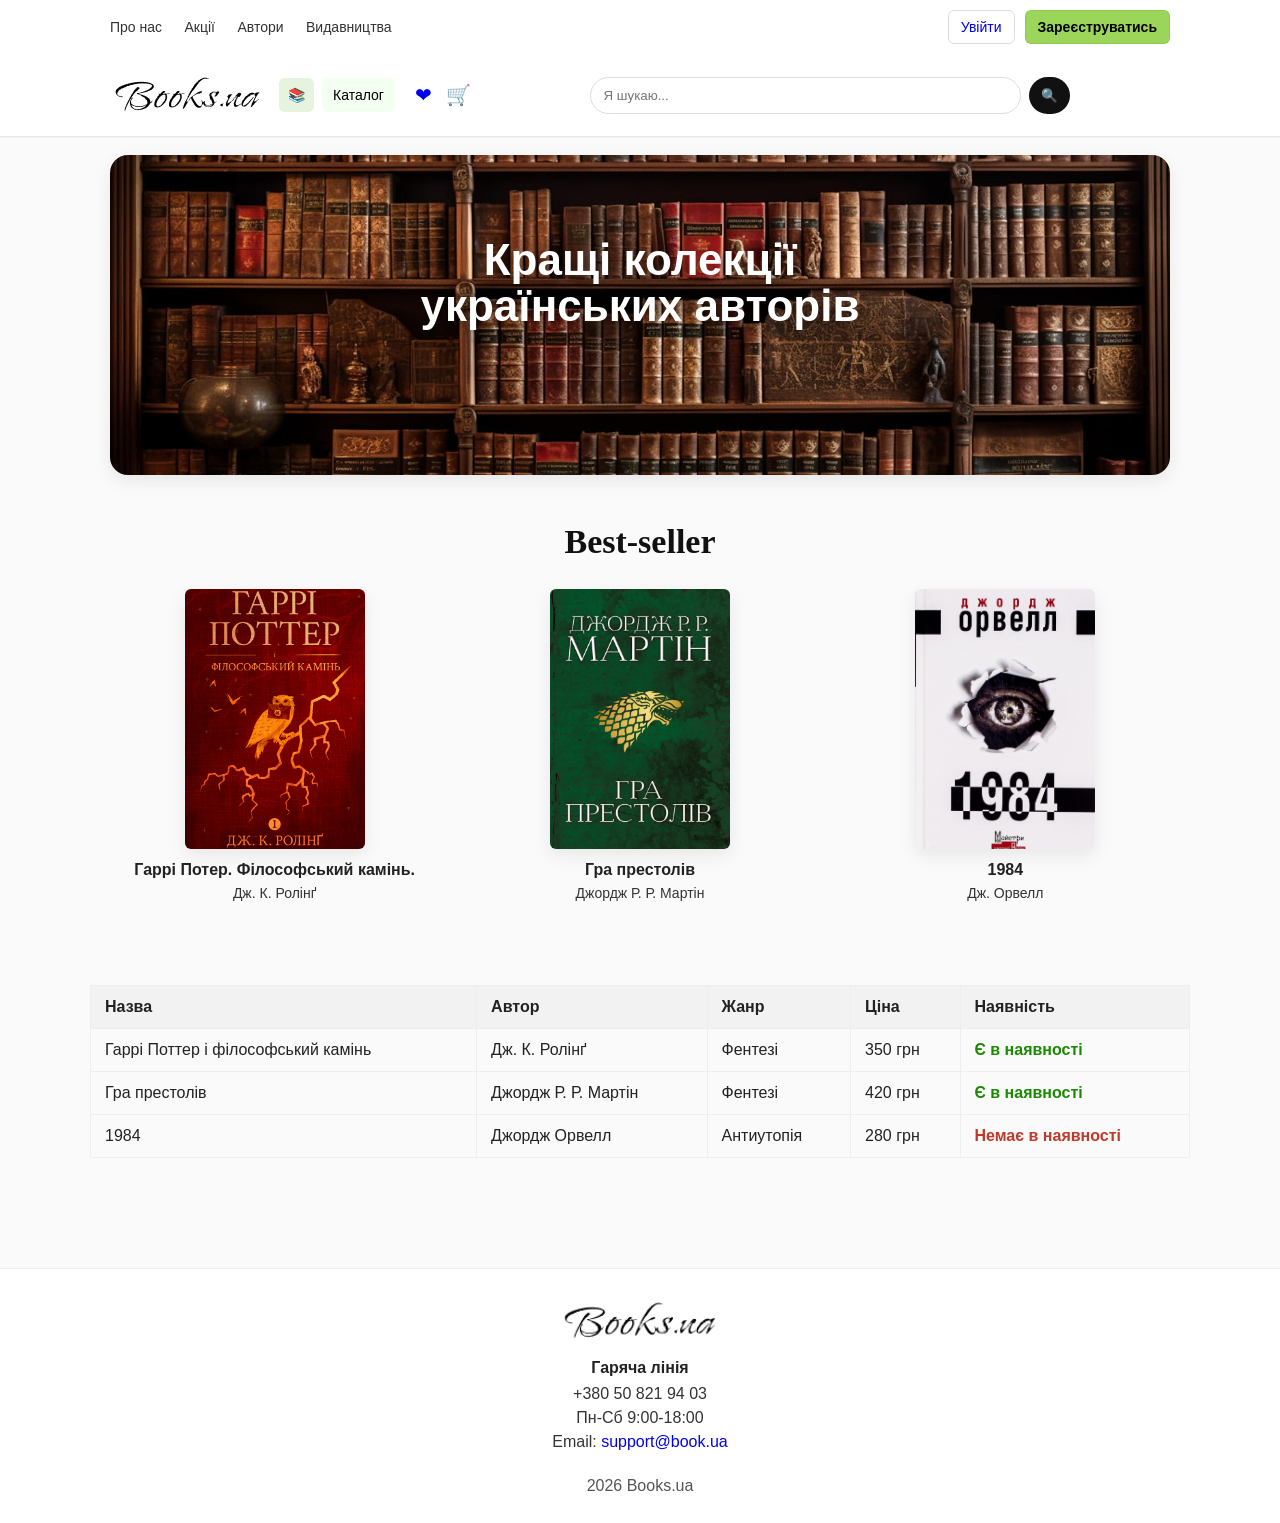
<file: pages/index.html>
<!DOCTYPE html>
<html lang="uk">
<head>
  <meta charset="utf-8" />
  <meta name="viewport" content="width=device-width,initial-scale=1" />
  <title>Books.ua</title>
  <link rel="stylesheet" href="../style.css">
  <script src="../script/script.js" defer></script>
  <script src="../script/accesButton.js" defer></script>
</head>

<body>
  <header class="siteHeader">
    <div class="topbar">
      <img class="burgerMenu" src="../images/BurgerMenu.png">
      <nav class="firstButtons">
        <a href="#about">Про нас</a>
        <a href="#promotions">Акції</a>
        <a href="#authors">Автори</a>
        <a href="#publishers">Видавництва</a>
      </nav>
      <div class="authentication">
        <a href="login.html" class="btn goIn">Увійти</a>
        <a href="registration.html" class="btn registration">Зареєструватись</a>
        <a href="profile.html" class="btn profile">Profile</a>
        <button class="btn logOut">Log out</button>
      </div>
    </div>

    <div class="headerMain">
      <div class="brand">
        <div class="logo-box">
          <img src="../images/Logo.png" alt="Books.ua" class="logo-img">
        </div>
        <div class="catalog">
          <button class="btn catalogImage">📚</button>
          <button class="btn catalogText">Каталог</button>
        </div>
      </div>

      <div class="icons">
        <a href="/account" class="icon iconHuman">👤</a>
        <a href="/favorites" class="icon">❤</a>
        <a href="/cart" class="icon">🛒</a>
      </div>

      <div class="searchWrap">
        <form class="searchForm">
          <input id="q" class="searchInput" placeholder="Я шукаю..." />
          <button class="searchImage">🔍</button>
        </form>
      </div>
    </div>
  </header>

  <main>
    <section class="collections">
      <img class="collectionsImage" src="../images/booksShelf.jpg" alt="Кращі колекції українських авторів">
      <h1 class="collectionsTitle">Кращі колекції<br>українських авторів</h1>
    </section>

    <section class="bestSeller container">
      <h2 class="sectionTitle">Best-seller</h2>

      <div class="booksGrid">
        <article class="bookCard">
          <img src="../images/GarryPotter.jpg" alt="Гаррі Поттер. Філософський камінь" class="bookCover">
          <h3 class="bookTitle">Гаррі Потер. Філософський камінь.</h3>
          <p class="booksAuthor">Дж. К. Ролінґ</p>
        </article>

        <article class="bookCard">
          <img src="../images/GameOfTrones.jpg" alt="Гра престолів" class="bookCover">
          <h3 class="bookTitle">Гра престолів</h3>
          <p class="booksAuthor">Джордж Р. Р. Мартін</p>
        </article>

        <article class="bookCard">
          <img src="../images/nineteenth.jpg" alt="1984" class="bookCover">
          <h3 class="bookTitle">1984</h3>
          <p class="booksAuthor">Дж. Орвелл</p>
        </article>
      </div>
    </section>

    <section class="catalogTable container">
      <table class="booksTable" summary="Список бестселерів з цінами та наявністю">
        <thead>
          <tr>
            <th>Назва</th>
            <th>Автор</th>
            <th>Жанр</th>
            <th>Ціна</th>
            <th>Наявність</th>
          </tr>
        </thead>
        <tbody>
          <tr>
            <td>Гаррі Поттер і філософський камінь</td>
            <td>Дж. К. Ролінґ</td>
            <td>Фентезі</td>
            <td>350 грн</td>
            <td class="inStock">Є в наявності</td>
          </tr>
          <tr>
            <td>Гра престолів</td>
            <td>Джордж Р. Р. Мартін</td>
            <td>Фентезі</td>
            <td>420 грн</td>
            <td class="inStock">Є в наявності</td>
          </tr>
          <tr>
            <td>1984</td>
            <td>Джордж Орвелл</td>
            <td>Антиутопія</td>
            <td>280 грн</td>
            <td class="outOfStock">Немає в наявності</td>
          </tr>
        </tbody>
      </table>
    </section>
  </main>

  <footer class="siteFooter">
    <div class="footerInner container">
      <div class="footerLeft">
        <!-- <a href="/" class="footer-logo"> -->
        <img src="../images/Logo.png" alt="Books.ua" class="logoImage small">
        <!-- </a> -->
        <div class="contacts">
          <h4>Гаряча лінія</h4>
          <p>+380 50 821 94 03</p>
          <p>Пн-Сб 9:00-18:00</p>
          <p>Email: <a href="mailto:support@book.ua">support@book.ua</a></p>
        </div>
      </div>

    <div class="copyright">
      <span id="year"></span> Books.ua
    </div>
  </footer>

  <script>
    document.getElementById('year').textContent = new Date().getFullYear();
  </script>
</body>
</html>
</file>
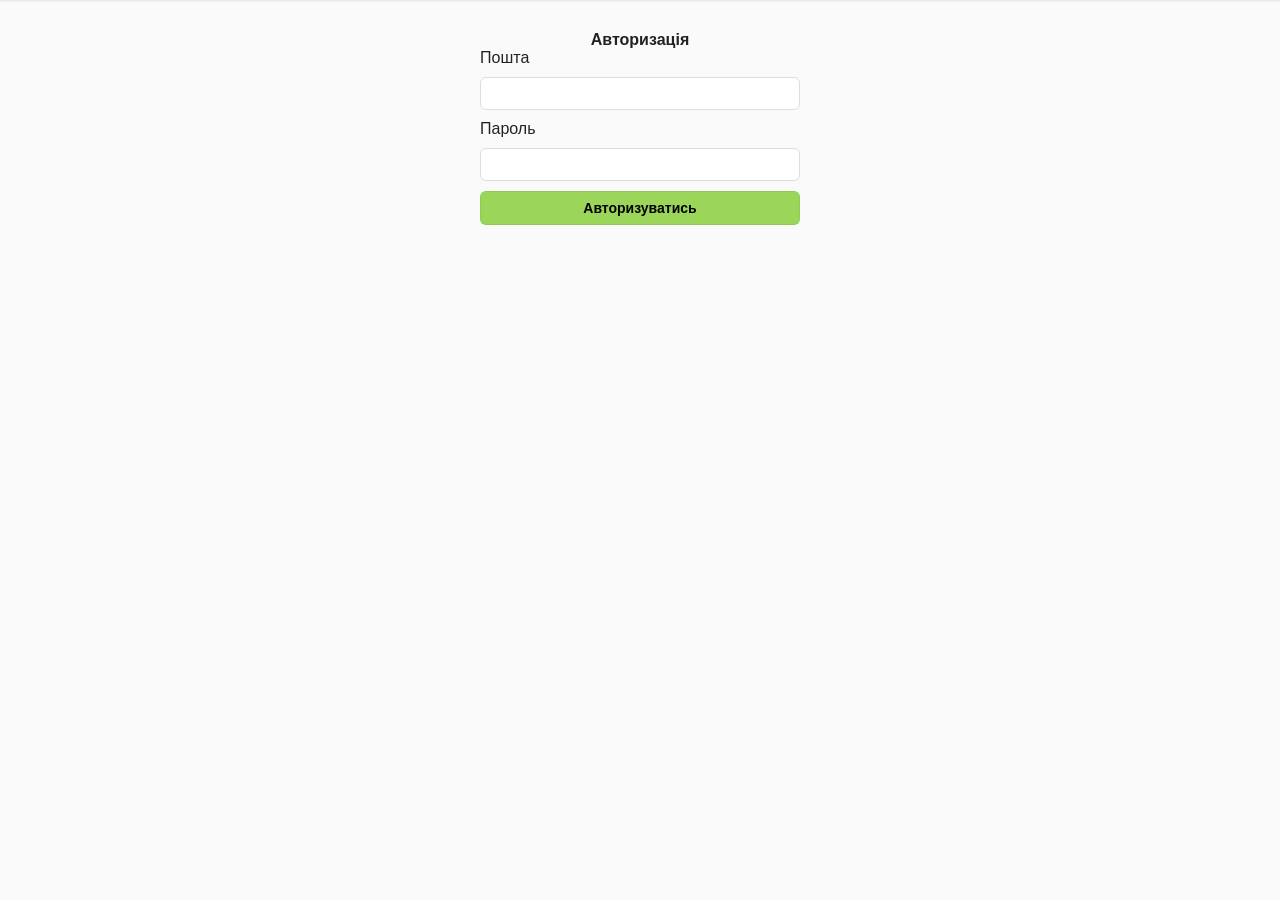
<file: pages/login.html>
<!DOCTYPE html>
<html lang="uk">
<head>
  <meta charset="utf-8" />
  <meta name="viewport" content="width=device-width,initial-scale=1" />
  <title>Books.ua</title>
  <link rel="stylesheet" href="../style.css">
  <script src="../script/script.js" defer></script>
  <script src="../script/login.js" defer></script>
</head>

<body>
  <header class="siteHeader">
  </header>

  <main>
    <div class="footerInner container">
      <div class="footerRight" id="reg">
        <h4 class="loginFormText">Авторизація</h4>
        <form class="loginForm">
          <label class="label">Пошта</label>
          <input id="email" type="text" name="email" required class="input">
          <div class="error errorEmail">Invalid email</div>

          <label class="label">Пароль</label>
          <input id="password1" type="password" name="password" required class="input">
          <div class="error errorPassword">Invalid password</div>

          <button type="submit" class="btn login">Авторизуватись</button>
        </form>
      </div>
    </div>
  </main>
</body>
</html>
</file>
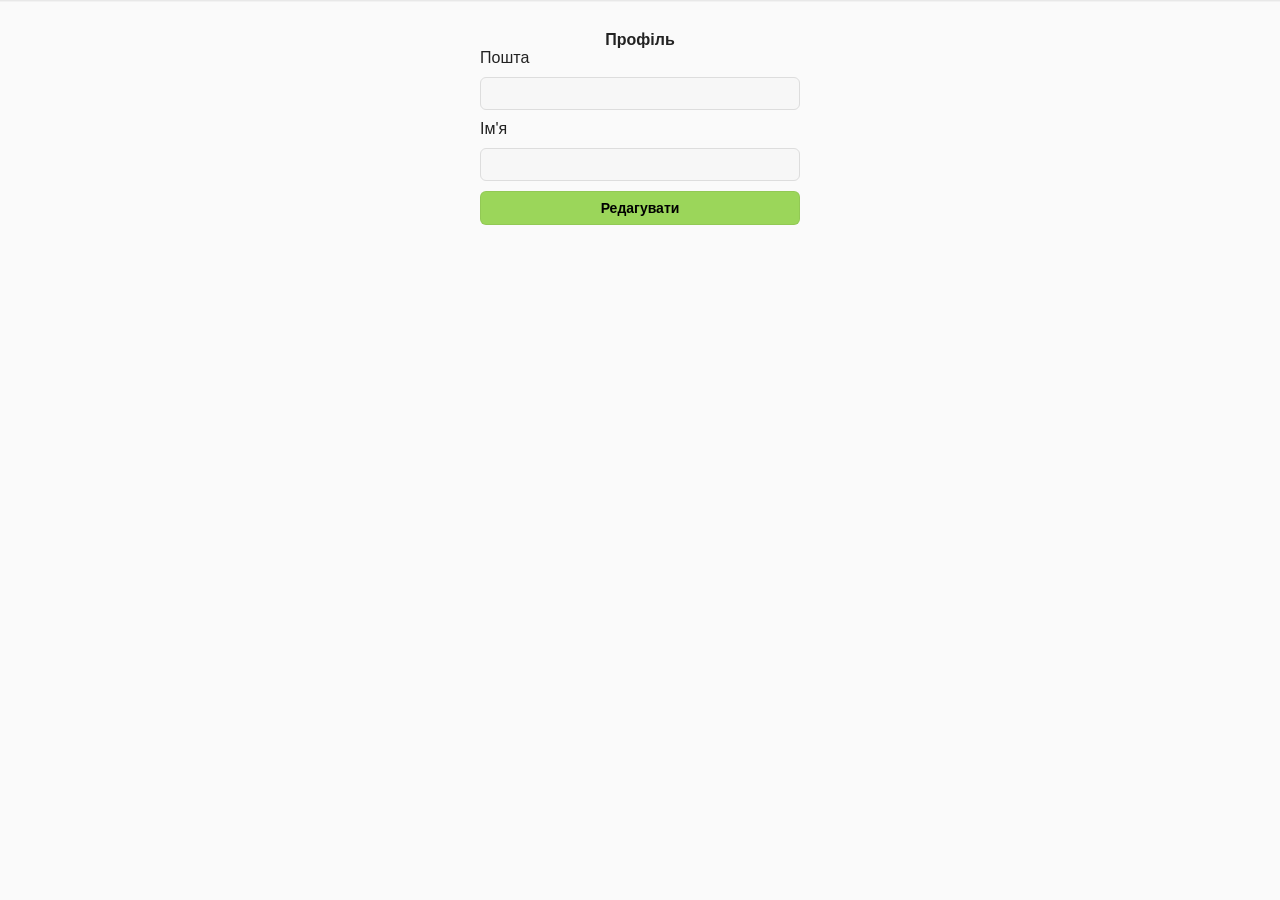
<file: pages/profile.html>
<!DOCTYPE html>
<html lang="uk">
<head>
  <meta charset="utf-8" />
  <meta name="viewport" content="width=device-width,initial-scale=1" />
  <title>Books.ua</title>
  <link rel="stylesheet" href="../style.css">
  <script src="../script/profile.js" defer></script>
</head>

<body>
  <header class="siteHeader">
  </header>

  <main>
    <div class="footerInner container">
        <div class="footerRight" id="reg">
            <h4 class="profileFormText">Профіль</h4>
            <form class="profileForm">
                <label class="label">Пошта</label>
                <input id="email" type="text" name="email" required class="input" disabled>

                <label class="label">Ім'я</label>
                <input id="name" type="text" name="name" required class="input" disabled>

                <button type="submit" class="btn change">Редагувати</button>
                <button type="submit" class="btn save">Зберегти</button>
            </form>
        </div>
    </div>
  </main>
</body>
</html>
</file>
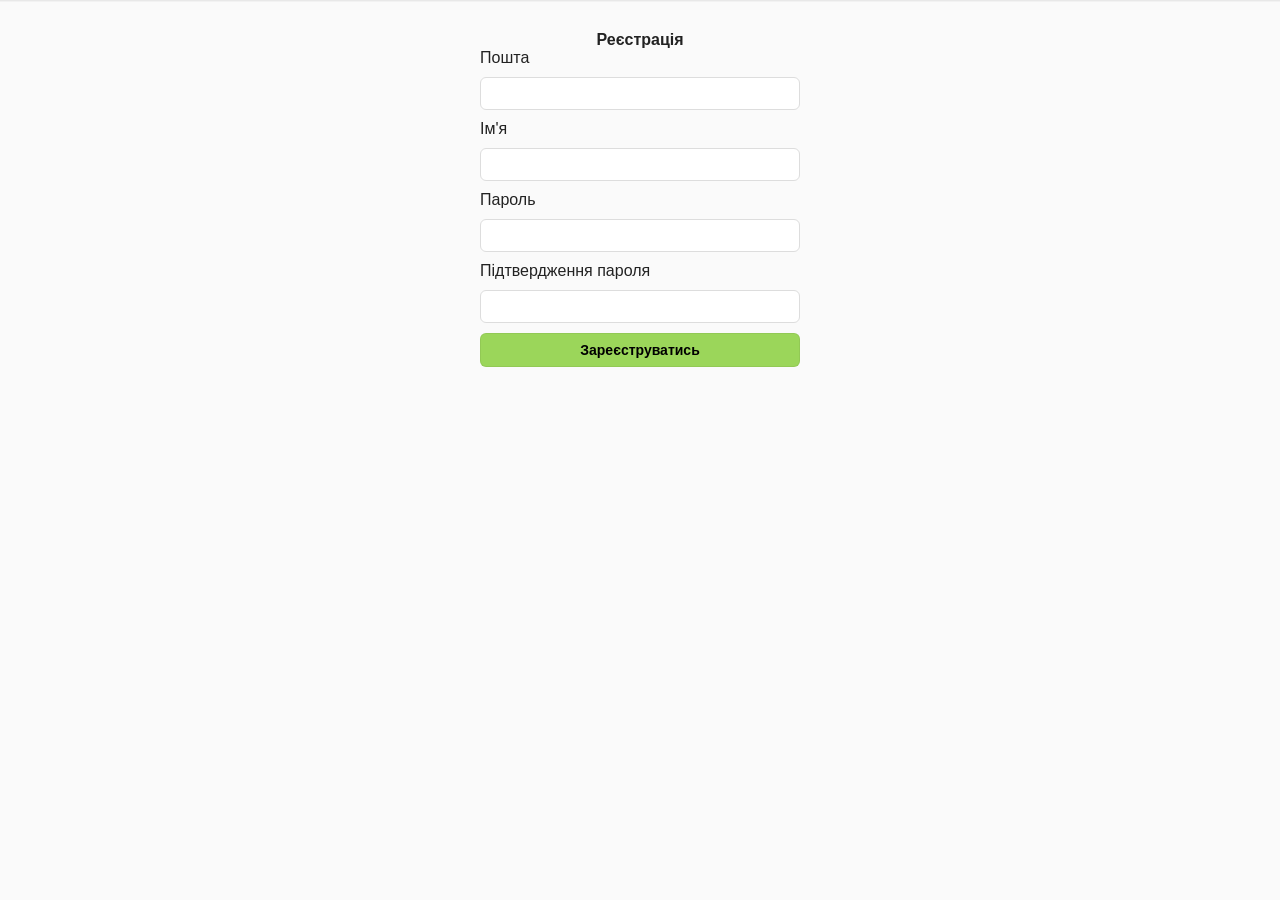
<file: pages/registration.html>
<!DOCTYPE html>
<html lang="uk">
<head>
  <meta charset="utf-8" />
  <meta name="viewport" content="width=device-width,initial-scale=1" />
  <title>Books.ua</title>
  <link rel="stylesheet" href="../style.css">
  <script src="../script/script.js" defer></script>
  <script src="../script/registration.js" defer></script>
</head>

<body>
  <header class="siteHeader">
  </header>

  <main>
    <div class="footerInner container">
      <div class="footerRight" id="reg">
        <h4 class="registrationFormText">Реєстрація</h4>
        <form class="registrationForm">
          <label class="label">Пошта</label>
          <input id="email" type="text" name="email" required class="input">
          <div class="error errorEmail">Invalid email</div>

          <label class="label">Ім'я</label>
          <input id="name" type="text" name="name" required class="input">

          <label class="label">Пароль</label>
          <input id="password1" type="password" name="password" required class="input">
          <div class="error errorPassword">Invalid password</div>

          <label class="label">Підтвердження пароля</label>
          <input id="password2" type="password" name="password" required class="input">
          <div class="error errorPassword2">The password not the same</div>

          <button type="submit" class="btn registration">Зареєструватись</button>
        </form>
      </div>
    </div>
  </main>
</body>
</html>
</file>
<file: style.css>
:root {
  --accent: #9bd65a;
  --muted: #f2f2f2;
  --text: #222;
  --bg: #fff;
  --maxwidth: 1100px;
  --container-margin: 20px;
  --radius: 8px;
  --site-padding: 18px;
  --accent-dark: #7fb43f;
}

* {
  box-sizing: border-box;
  margin: 0;
  padding: 0;
}

html,
body {
  height: 100%;
  font-family: "Helvetica Neue", Arial, sans-serif;
  color: var(--text);
  background: #fafafa;
}

.burgerMenu {
  display: none;
  width: 40px;
}

.iconHuman {
  display: none;
}

.container {
  max-width: var(--maxwidth);
  margin: 0 auto;
}

.siteHeader {
  background: #fff;
  border-bottom: 1px solid #e8e8e8;
  box-shadow: 0 1px 0 rgba(0, 0, 0, 0.03);
}

.topbar {
  display: flex;
  justify-content: space-between;
  align-items: center;
  padding: 10px var(--container-margin);
  max-width: var(--maxwidth);
  margin: 0 auto;
  gap: 10px;
}

.firstButtons a {
  color: #333;
  text-decoration: none;
  margin-right: 18px;
  font-size: 14px;
}

.firstButtons a:hover {
  color: var(--accent-dark);
}

.authentication {
  display: flex;
  gap: 10px;
}

.btn {
  cursor: pointer;
  border: 1px solid transparent;
  padding: 8px 12px;
  border-radius: 6px;
  background: transparent;
  font-size: 14px;
}

.goIn {
  background: #fff;
  border: 1px solid #ddd;
}

.registration, .login, .change, .save {
  background: var(--accent);
  color: #000;
  border: 1px solid rgba(0, 0, 0, 0.06);
  font-weight: 700;
}

.save {
  display: none;
}

a {
  text-decoration: none;
}

.error {
  color: red;
  font-size: 12px;
  display: none;
}

.headerMain {
  display: flex;
  align-items: center;
  justify-content: space-between;
  gap: 20px;
  padding: 18px var(--container-margin);
  max-width: var(--maxwidth);
  margin: 0 auto;
}

.brand {
  display: flex;
  align-items: center;
  gap: 14px;
}

.logoImage {
  height: 44px;
  width: auto;
  display: block;
  margin-inline: auto;
}

.catalog {
  display: flex;
  gap: 8px;
  align-items: center;
}

.catalog .catalogImage {
  background: #e6f3de;
  border-radius: 6px;
  padding: 8px;
}

.catalog .catalogText {
  background: #f3fff1;
  border-radius: 6px;
  padding: 8px 10px;
}

.searchWrap {
  flex: 1 1 400px;
  display: flex;
  justify-content: center;
}

.searchForm {
  display: flex;
  gap: 8px;
  width: 100%;
  max-width: 480px;
}

.searchInput {
  flex: 1;
  padding: 10px 12px;
  border: 1px solid #ddd;
  border-radius: 30px;
  background: #fff;
}

.searchImage {
  padding: 8px 12px;
  border-radius: 20px;
  background: #111;
  color: #fff;
  border: none;
}

.icons {
  display: flex;
  gap: 14px;
  align-items: center;
  font-size: 20px;
}

.collections {
  position: relative;
  margin-top: 18px;
  display: block;
  max-width: var(--maxwidth);
  margin-left: auto;
  margin-right: auto;
  padding: 0 var(--container-margin);
}

.collectionsImage {
  width: 100%;
  height: 320px;
  object-fit: cover;
  border-radius: 18px;
  display: block;
  box-shadow: 0 6px 18px rgba(0, 0, 0, 0.08);
}

.collectionsTitle {
  position: absolute;
  top: 40%;
  left: 50%;
  transform: translate(-50%, -50%);
  color: #fff;
  font-size: 44px;
  text-align: center;
  text-shadow: 0 6px 20px rgba(0, 0, 0, 0.6);
  line-height: 1.05;
  font-weight: 700;
  pointer-events: none;
}

.bestSeller {
  padding: 48px 0;
}

.sectionTitle {
  font-size: 34px;
  margin-bottom: 28px;
  font-family: Georgia, "Times New Roman", serif;
  color: #111;
  text-align: center;
}

.booksGrid {
  display: grid;
  grid-template-columns: repeat(3, 1fr);
  gap: 36px;
  align-items: start;
  max-width: var(--maxwidth);
  margin: 0 auto;
  padding: 0 var(--container-margin);
}

.bookCard {
  text-align: center;
}

.bookCover {
  width: 180px;
  height: 260px;
  object-fit: cover;
  border-radius: 6px;
  box-shadow: 0 6px 18px rgba(0, 0, 0, 0.08);
  margin: 0 auto 12px;
  display: block;
}

.bookTitle {
  font-size: 16px;
  margin-top: 8px;
  font-weight: 700;
}

.booksAuthor {
  font-size: 14px;
  color: #333;
  margin-top: 6px;
}

.catalogTable {
  padding: 36px 0 80px 0;
}

.booksTable {
  width: 100%;
  border-collapse: collapse;
  max-width: var(--maxwidth);
  margin: 0 auto;
}

.booksTable th,
.booksTable td {
  padding: 12px 14px;
  border: 1px solid #eee;
  text-align: left;
}

.booksTable thead th {
  background: var(--muted);
  font-weight: 700;
}

.inStock {
  color: #1a8a00;
  font-weight: 600;
}

.outOfStock {
  color: #c0392b;
  font-weight: 600;
}

.siteFooter {
  background: #fff;
  border-top: 1px solid #eee;
  margin-top: 30px;
  padding: 28px 0;
}

.footerInner {
  display: grid;
  grid-template-columns: 1fr;
  justify-content: space-between;
  align-items: flex-start;
  max-width: var(--maxwidth);
  margin: 0 auto;
  padding: 0 var(--container-margin);
}

.footerLeft {
  display: flex;
  gap: 18px;
  align-items: flex-start;
  flex-direction: column;
}

.contacts h4 {
  margin-bottom: 8px;
  font-size: 16px;
}

.contacts p {
  margin-bottom: 6px;
  color: #333;
}

.contacts {
  margin-inline: auto;
  text-align: center;
}

.footerRight {
  width: 320px;
  margin: 30px auto 0;
}

.registrationForm, .loginForm, .profileForm {
  display: flex;
  flex-direction: column;
  gap: 10px;
}

.input {
  padding: 8px;
  border: 1px solid #ddd;
  border-radius: 6px;
}

.copyright {
  margin-top: 20px;
  text-align: center;
  color: #555;
}

.registrationFormText, .loginFormText, .profileFormText {
  text-align: center;
}

.profile {
  display: none;
}

@media (max-width: 767px) {
  .firstButtons {
    display: none;
  }

  .burgerMenu {
    display: block;
  }

  .headerMain {
    flex-wrap: wrap;
  }

  .booksGrid {
    grid-template-columns: 1fr;
  }

  .footerInner {
    grid-template-columns: 1fr;
  }

  .catalogTable {
    padding-bottom: 0;
    overflow-x: scroll;
    max-width: 100%;
    margin: 0 auto 80px;
  }
}

@media (max-width: 410px) {
  .catalogText {
    display: none;
  }

  .logo-box {
    width: 149px;
  }
}
</file>
